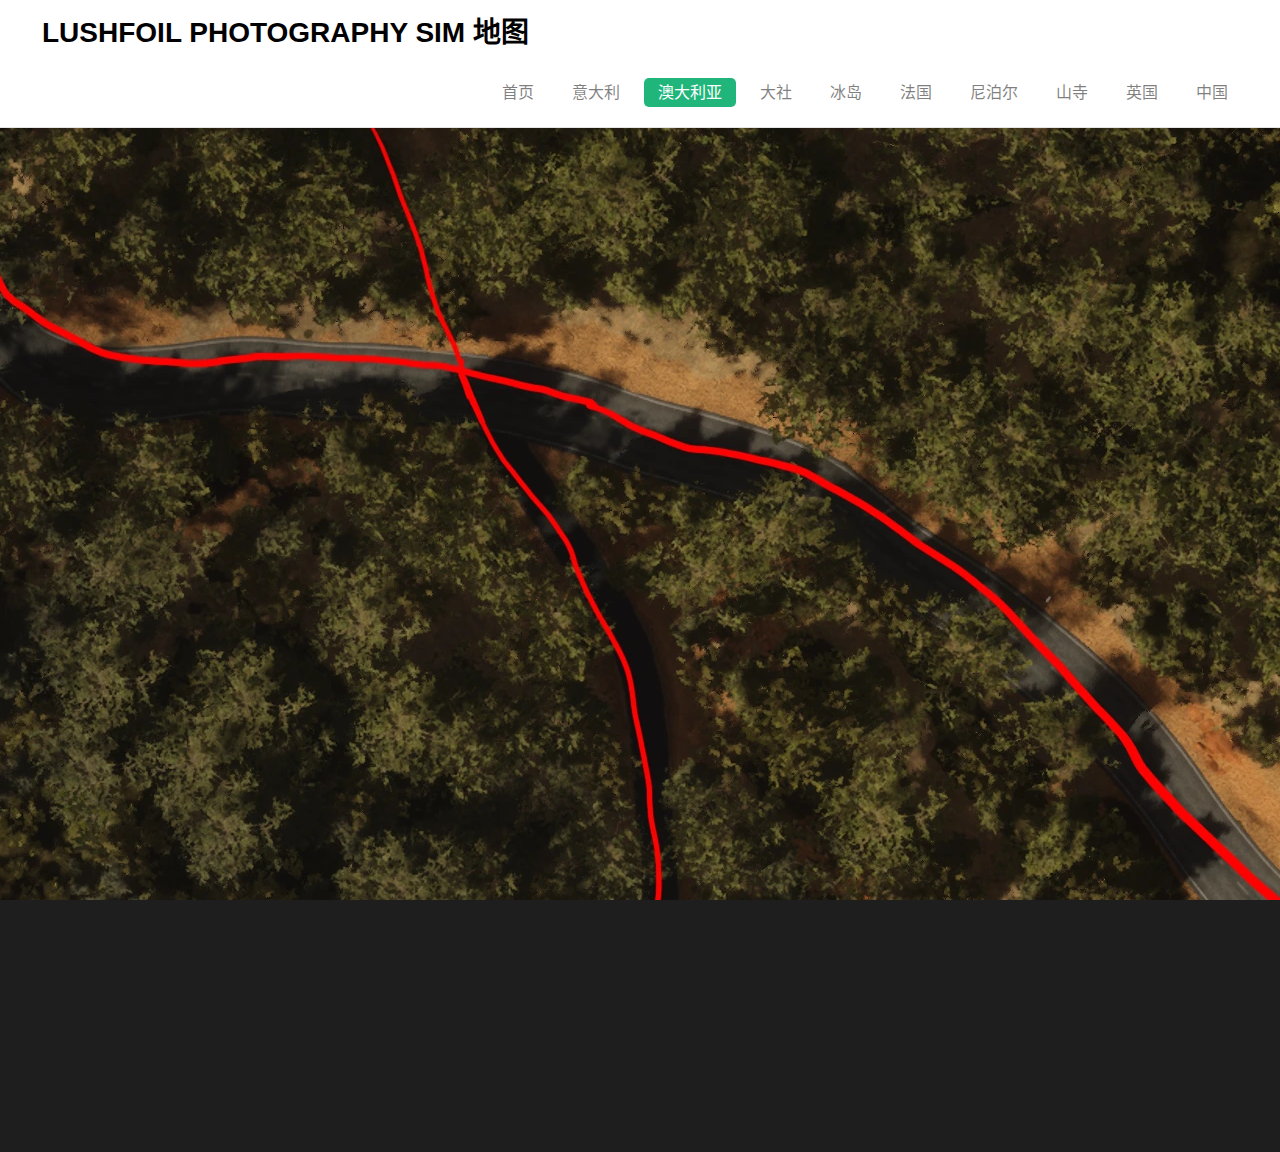
<file: pages/australia.html>
<!DOCTYPE html>
<html lang="zh-CN">
<head>
  <meta charset="UTF-8" />
  <meta name="viewport" content="width=device-width, initial-scale=1.0" />
  <title>Castle Rock Beach - Australia LushfoilSim地图</title>
  <link rel="stylesheet" type="text/css" href="../static/maincss.css">
 <link rel="icon" href="../assets/favicon.webp">
</head>

<body>

<div id="navbar-container"></div>
    <script>
        document.addEventListener("DOMContentLoaded", () => {
            fetch("./navbar.html")
                .then(response => response.text())
                .then(data => {
                  document.getElementById("navbar-container").innerHTML = data;
                  
                  const currentPageId = "australia"; // 当前页面的 id，例如 "home"
                    const activeLink = document.getElementById(currentPageId);

                    if (activeLink) {
                        activeLink.classList.add("active");
                    }
                  })
                .catch(error => console.error("导航栏加载失败:", error));
        });
    </script>

<div class="map-container" id="mapContainer">
<div class="map-wrapper" id="mapWrapper">
  <img src="../assets/map/Australia.webp" id="mapImage" alt="map">
</div>

<div calss="overlay-layer" id="overlayLayer">

<div class="hotspot" data-left="37.97" data-top="68.36" data-type="photo"></div>
  <div class="marker"></div>
  <div class="popup">
    <img src="../assets/photo/australia/p1.jpg" alt="出生点">
    <div class="popup-content">
      <p class="popup-paragraph"></p>
      <div class="popup-paragraph">
        <p>57.36S 51.57E</p>
        <p>白天</p>
      </div>
    </div>
  </div>
</div>
<div class="hotspot" data-left="26.92" data-top="92.27" data-type="photo">
  <div class="marker"></div>
  <div class="popup">
    <img src="../assets/photo/australia/p2.jpg" alt="岩石上">
    <div class="popup-content">
      <p class="popup-paragraph"></p>
      <div class="popup-paragraph">
        <p>56.85S 51.10E</p>
        <p>白天</p>
      </div>
    </div>
  </div>
</div>
<div class="hotspot" data-left="47.67" data-top="77.73" data-type="photo">
  <div class="marker"></div>
  <div class="popup">
    <img src="../assets/photo/australia/p3.jpg" alt="栏杆">
    <div class="popup-content">
      <p class="popup-paragraph"></p>
      <div class="popup-paragraph">
        <p>57.07S 52.09E</p>
        <p>白天</p>
      </div>
    </div>
  </div>
</div>
<div class="hotspot" data-left="65.6" data-top="68.67" data-type="photo">
  <div class="marker"></div>
  <div class="popup">
    <img src="../assets/photo/australia/p4.jpg" alt="栏杆">
    <div class="popup-content">
      <p class="popup-paragraph"></p>
      <div class="popup-paragraph">
        <p>57.22S 52.88E</p>
        <p>白天</p>
      </div>
    </div>
  </div>
</div>
<div class="hotspot" data-left="13.4" data-top="81.24" data-type="photo">
  <div class="marker"></div>
  <div class="popup">
    <img src="../assets/photo/australia/p5.jpg" alt="火堆">
    <div class="popup-content">
      <p class="popup-paragraph"></p>
      <div class="popup-paragraph">
        <p>57.28S 50.30E</p>
        <p>白天</p>
      </div>
    </div>
  </div>
</div>
<div class="hotspot" data-left="26.27" data-top="79.42" data-type="photo">
  <div class="marker"></div>
  <div class="popup">
    <img src="../assets/photo/australia/p6.jpg" alt="路牌">
    <div class="popup-content">
      <p class="popup-paragraph"></p>
      <div class="popup-paragraph">
        <p>57.16S 51.07E</p>
        <p>白天</p>
      </div>
    </div>
  </div>
</div>
<div class="hotspot" data-left="31.55" data-top="25.16" data-type="photo">
  <div class="marker"></div>
  <div class="popup">
    <img src="../assets/photo/australia/p7.jpg" alt="路标">
    <div class="popup-content">
      <p class="popup-paragraph"></p>
      <div class="popup-paragraph">
        <p>58.44S 51.62E</p>
        <p>夕阳</p>
      </div>
    </div>
  </div>
</div>
<div class="hotspot" data-left="87.15" data-top="74.49" data-type="photo">
  <div class="marker"></div>
  <div class="popup">
    <img src="../assets/photo/australia/p8.jpg" alt="帐篷">
    <div class="popup-content">
      <p class="popup-paragraph"></p>
      <div class="popup-paragraph">
        <p>56.80S 53.95E</p>
        <p>夕阳</p>
      </div>
    </div>
  </div>
</div>
<div class="hotspot" data-left="31.47" data-top="83.91" data-type="photo">
  <div class="marker"></div>
  <div class="popup">
    <img src="../assets/photo/australia/p9.jpg" alt="沙滩">
    <div class="popup-content">
      <p class="popup-paragraph"></p>
      <div class="popup-paragraph">
        <p>57.02S 51.31E</p>
        <p>夕阳</p>
      </div>
    </div>
  </div>
</div>
<div class="hotspot" data-left="24.77" data-top="72.04" data-type="photoboard">
  <div class="marker"></div>
  <div class="popup">
    <img src="../assets/photo/australia/pb1.jpg" alt="白天">
    <div class="popup-content">
      <p class="popup-paragraph"></p>
      <div class="popup-paragraph">
        <p>57.38S 51.05E</p>
        <p>白天</p>
      </div>
    </div>
  </div>
</div>
<div class="hotspot" data-left="9.38" data-top="78.58" data-type="photoboard">
  <div class="marker"></div>
  <div class="popup">
    <img src="../assets/photo/australia/pb2.jpg" alt="夕阳">
    <div class="popup-content">
      <p class="popup-paragraph">完成后回到此处进入第三场景-火灾</p>
      <div class="popup-paragraph">
        <p>57.27S 50.30E</p>
        <p>夕阳</p>
      </div>
    </div>
  </div>
</div>
<div class="hotspot" data-left="85.88" data-top="77.29" data-type="collect">
  <div class="marker"></div>
  <div class="popup">
    <img src="../assets/photo/australia/c1.jpg" alt="冲浪板">
    <div class="popup-content">
      <p class="popup-paragraph"></p>
      <div class="popup-paragraph">
        <p>56.76S 53.73E</p>
        <p></p>
      </div>
    </div>
  </div>
</div>
<div class="hotspot" data-left="68.88" data-top="70.62" data-type="collect">
  <div class="marker"></div>
  <div class="popup">
    <img src="../assets/photo/australia/c2.jpg" alt="DV">
    <div class="popup-content">
      <p class="popup-paragraph"></p>
      <div class="popup-paragraph">
        <p>57.21S 52.93E</p>
        <p></p>
      </div>
    </div>
  </div>
</div>
<div class="hotspot" data-left="42.9" data-top="28.44" data-type="collect">
  <div class="marker"></div>
  <div class="popup">
    <img src="../assets/photo/australia/c3.jpg" alt="数码相机">
    <div class="popup-content">
      <p class="popup-paragraph"></p>
      <div class="popup-paragraph">
        <p>58.27S 52.14E</p>
        <p></p>
      </div>
    </div>
  </div>
</div>
<div class="hotspot" data-left="87.62" data-top="76.84" data-type="collect">
  <div class="marker"></div>
  <div class="popup">
    <img src="../assets/photo/australia/c4.jpg" alt="无人机">
    <div class="popup-content">
      <p class="popup-paragraph"></p>
      <div class="popup-paragraph">
        <p>56.80S 53.95E</p>
        <p>夕阳</p>
      </div>
    </div>
  </div>
</div>
<div class="hotspot" data-left="21.02" data-top="61.24" data-type="collect">
  <div class="marker"></div>
  <div class="popup">
    <img src="../assets/photo/australia/c5.jpg" alt="胶片">
    <div class="popup-content">
      <p class="popup-paragraph"></p>
      <div class="popup-paragraph">
        <p>57.67S 51.00E</p>
        <p>夕阳</p>
      </div>
    </div>
  </div>
</div>
<div class="hotspot" data-left="15.38" data-top="77.91" data-type="collect">
  <div class="marker"></div>
  <div class="popup">
    <img src="../assets/photo/australia/c6.jpg" alt="手电">
    <div class="popup-content">
      <p class="popup-paragraph"></p>
      <div class="popup-paragraph">
        <p>57.49S 52.31E</p>
        <p>夕阳</p>
      </div>
    </div>
  </div>
</div>
<div class="hotspot" data-left="64.68" data-top="80.09" data-type="collect">
  <div class="marker"></div>
  <div class="popup">
    <img src="../assets/photo/australia/c7.jpg" alt="手电">
    <div class="popup-content">
      <p class="popup-paragraph"></p>
      <div class="popup-paragraph">
        <p>57.03S 52.45E</p>
        <p>夕阳</p>
      </div>
    </div>
  </div>
</div>
<div class="hotspot" data-left="12.68" data-top="84.27" data-type="collect">
  <div class="marker"></div>
  <div class="popup">
    <img src="../assets/photo/australia/c8.jpg" alt="无人机">
    <div class="popup-content">
      <p class="popup-paragraph"></p>
      <div class="popup-paragraph">
        <p>57.14S 50.40E</p>
        <p>夕阳</p>
      </div>
    </div>
  </div>
</div>
<div class="hotspot" data-left="27.92" data-top="93.27" data-type="collect">
  <div class="marker"></div>
  <div class="popup">
    <img src="../assets/photo/australia/c9.jpg" alt="GPS">
    <div class="popup-content">
      <p class="popup-paragraph">GPS是找东西最重要的东西</p>
      <div class="popup-paragraph">
        <p>56.85S 51.10E</p>
        <p>火灾</p>
      </div>
    </div>
  </div>
</div>
<div class="hotspot" data-left="31.15" data-top="70.58" data-type="item">
  <div class="marker"></div>
  <div class="popup">
    <img src="../assets/photo/australia/i1.jpg" alt="1">
    <div class="popup-content">
      <p class="popup-paragraph"></p>
      <div class="popup-paragraph">
        <p>57.34S 51.31E</p>
        <p></p>
      </div>
    </div>
  </div>
</div>
<div class="hotspot" data-left="30.58" data-top="88.8" data-type="item">
  <div class="marker"></div>
  <div class="popup">
    <img src="../assets/photo/australia/i2.jpg" alt="2">
    <div class="popup-content">
      <p class="popup-paragraph"></p>
      <div class="popup-paragraph">
        <p>56.92S 51.22E</p>
        <p></p>
      </div>
    </div>
  </div>
</div>
<div class="hotspot" data-left="13.83" data-top="85.33" data-type="item">
  <div class="marker"></div>
  <div class="popup">
    <img src="../assets/photo/australia/i3.jpg" alt="3">
    <div class="popup-content">
      <p class="popup-paragraph"></p>
      <div class="popup-paragraph">
        <p>57.09S 50.45E</p>
        <p></p>
      </div>
    </div>
  </div>
</div>
<div class="hotspot" data-left="46.85" data-top="77.16" data-type="item">
  <div class="marker"></div>
  <div class="popup">
    <img src="../assets/photo/australia/i4.jpg" alt="4">
    <div class="popup-content">
      <p class="popup-paragraph"></p>
      <div class="popup-paragraph">
        <p>57.04S 52.04E</p>
        <p></p>
      </div>
    </div>
  </div>
</div>
<div class="hotspot" data-left="27.62" data-top="48.8" data-type="item">
  <div class="marker"></div>
  <div class="popup">
    <img src="../assets/photo/australia/i5.jpg" alt="5">
    <div class="popup-content">
      <p class="popup-paragraph"></p>
      <div class="popup-paragraph">
        <p>57.64S 51.10E</p>
        <p></p>
      </div>
    </div>
  </div>
</div>
<div class="hotspot" data-left="84.95" data-top="74.49" data-type="item">
  <div class="marker"></div>
  <div class="popup">
    <img src="../assets/photo/australia/i6.jpg" alt="6">
    <div class="popup-content">
      <p class="popup-paragraph"></p>
      <div class="popup-paragraph">
        <p>56.93S 53.76E</p>
        <p></p>
      </div>
    </div>
  </div>
</div>
<div class="hotspot" data-left="94.53" data-top="72.4" data-type="blackhole">
  <div class="marker"></div>
  <div class="popup">
    <img src="../assets/photo/australia/b.jpg" alt="黑洞">
    <div class="popup-content">
      <p class="popup-paragraph">需要全图腾收集</p>
      <div class="popup-paragraph">
        <p>56.88S 54.33E</p>
        <p></p>
      </div>
    </div>
  </div>
</div>

</div>
</div>

<div id="footer-container"></div>
  <script>
        document.addEventListener("DOMContentLoaded", () => {
            fetch("./footer.html")
                .then(response => response.text())
                .then(data => {
                    document.getElementById("footer-container").innerHTML = data;
                })
                .catch(error => console.error("底栏加载失败:", error));
        });
    </script>

<script src="../static/dragimg.js"></script>
</body>


</html>
</file>
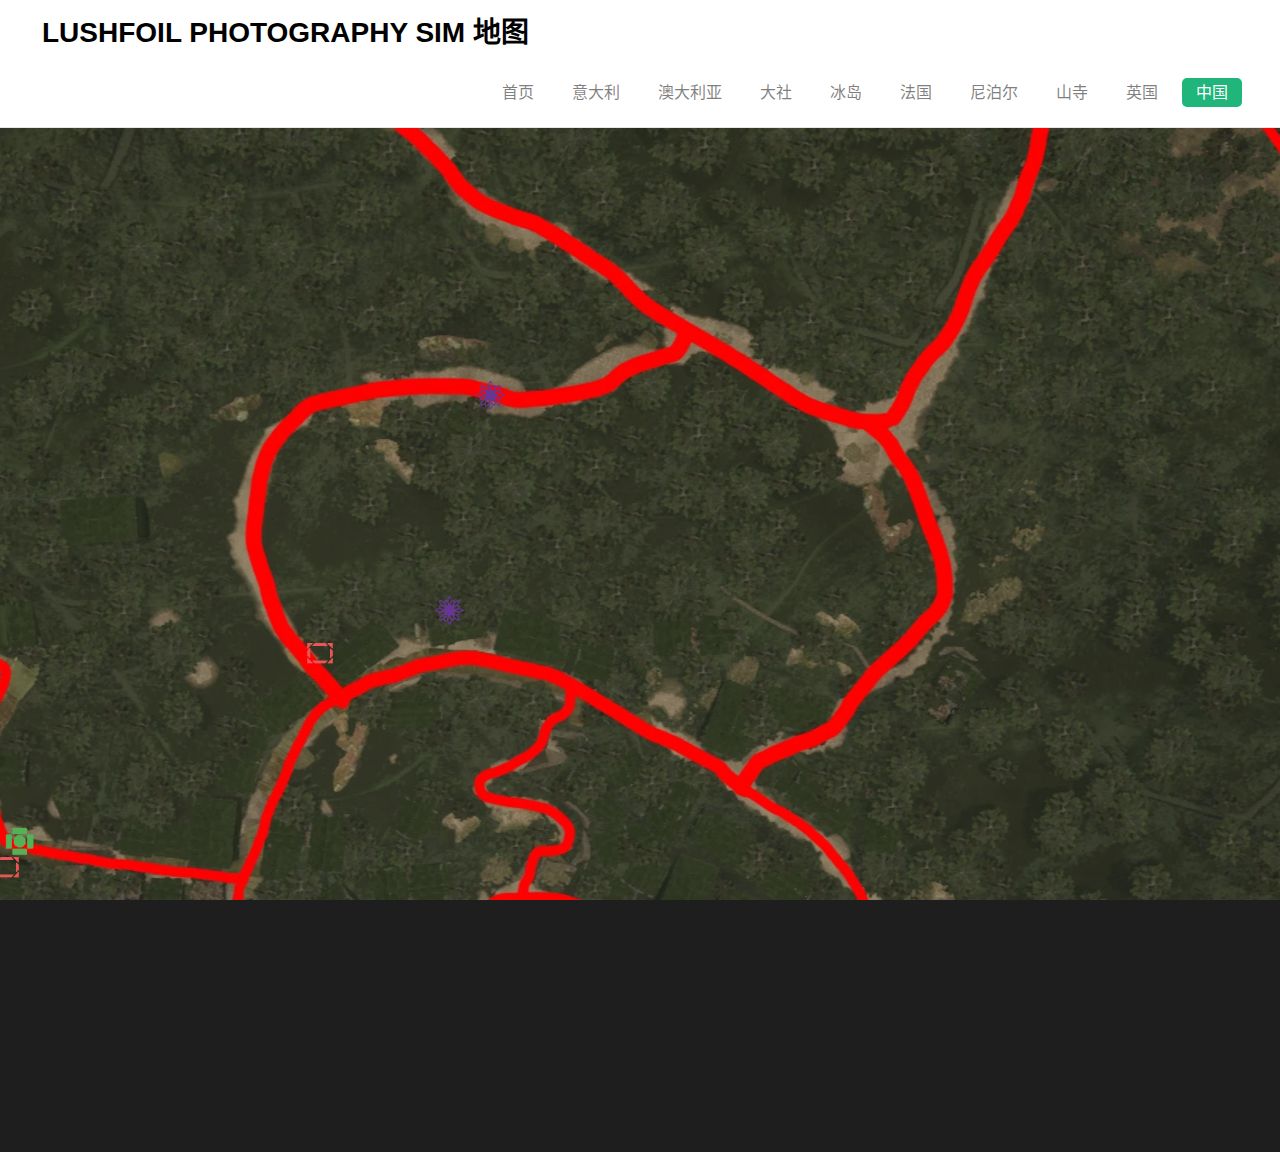
<file: pages/china.html>
<!DOCTYPE html>
<html lang="zh-CN">
<head>
  <meta charset="UTF-8" />
  <meta name="viewport" content="width=device-width, initial-scale=1.0" />
  <title>Castle Rock Beach - Australia LushfoilSim地图</title>
  <link rel="stylesheet" type="text/css" href="../static/maincss.css">
 <link rel="icon" href="../assets/favicon.webp">
</head>

<body>

<div id="navbar-container"></div>
    <script>
        document.addEventListener("DOMContentLoaded", () => {
            fetch("./navbar.html")
                .then(response => response.text())
                .then(data => {
                  document.getElementById("navbar-container").innerHTML = data;
                  
                  const currentPageId = "china"; // 当前页面的 id，例如 "home"
                    const activeLink = document.getElementById(currentPageId);

                    if (activeLink) {
                        activeLink.classList.add("active");
                    }
                  })
                .catch(error => console.error("导航栏加载失败:", error));
        });
    </script>

<div class="map-container" id="mapContainer">
<div class="map-wrapper" id="mapWrapper">
  <img src="../assets/map/china.webp" id="mapImage" alt="map">
</div>

<div calss="overlay-layer" id="overlayLayer">

<div class="hotspot" data-left="96.69" data-top="47.73" data-type="blackhole">
  <div class="marker"></div>
  <div class="popup">
    <img src="../assets/photo/china/b.jpg" alt="黑洞">
    <div class="popup-content">
      <p class="popup-paragraph">需要照片全收集</p>
      <div class="popup-paragraph">
        <p>31.84N 45.67E</p>
        <p></p>
      </div>
    </div>
  </div>
</div>
<div class="hotspot" data-left="60.93" data-top="89.21" data-type="photoboard">
  <div class="marker"></div>
  <div class="popup">
    <img src="../assets/photo/china/pb1.jpg" alt="照片板">
    <div class="popup-content">
      <p class="popup-paragraph">此处左手边为奖励解锁的门</p>
      <div class="popup-paragraph">
        <p>31.92N 42.03E</p>
        <p>阴天</p>
      </div>
    </div>
  </div>
</div>
<div class="hotspot" data-left="55.79" data-top="44.06" data-type="photoboard">
  <div class="marker"></div>
  <div class="popup">
    <img src="../assets/photo/china/pb2.jpg" alt="照片板">
    <div class="popup-content">
      <p class="popup-paragraph"></p>
      <div class="popup-paragraph">
        <p>33.89N 42.89E</p>
        <p>黄昏</p>
      </div>
    </div>
  </div>
</div>
<div class="hotspot" data-left="58.26" data-top="94.06" data-type="photo">
  <div class="marker"></div>
  <div class="popup">
    <img src="../assets/photo/china/p1.jpg" alt="缺口">
    <div class="popup-content">
      <p class="popup-paragraph"></p>
      <div class="popup-paragraph">
        <p>31.67N 41.70E</p>
        <p></p>
      </div>
    </div>
  </div>
</div>
<div class="hotspot" data-left="42.92" data-top="69.58" data-type="photo">
  <div class="marker"></div>
  <div class="popup">
    <img src="../assets/photo/china/p2.jpg" alt="洞口">
    <div class="popup-content">
      <p class="popup-paragraph"></p>
      <div class="popup-paragraph">
        <p>33.54N 41.32E</p>
        <p></p>
      </div>
    </div>
  </div>
</div>
<div class="hotspot" data-left="50.86" data-top="85.81" data-type="photo">
  <div class="marker"></div>
  <div class="popup">
    <img src="../assets/photo/china/p3.jpg" alt="窗口">
    <div class="popup-content">
      <p class="popup-paragraph"></p>
      <div class="popup-paragraph">
        <p>32.30N 41.38E</p>
        <p></p>
      </div>
    </div>
  </div>
</div>
<div class="hotspot" data-left="4.63" data-top="17.41" data-type="photo">
  <div class="marker"></div>
  <div class="popup">
    <img src="../assets/photo/china/p4.jpg" alt="国旗">
    <div class="popup-content">
      <p class="popup-paragraph"></p>
      <div class="popup-paragraph">
        <p>36.27N 40.85E</p>
        <p></p>
      </div>
    </div>
  </div>
</div>
<div class="hotspot" data-left="41.01" data-top="54.22" data-type="photo">
  <div class="marker"></div>
  <div class="popup">
    <img src="../assets/photo/china/p5.jpg" alt="门框">
    <div class="popup-content">
      <p class="popup-paragraph"></p>
      <div class="popup-paragraph">
        <p>34.20N 41.70E</p>
        <p>None</p>
      </div>
    </div>
  </div>
</div>
<div class="hotspot" data-left="31.47" data-top="94.79" data-type="photo">
  <div class="marker"></div>
  <div class="popup">
    <img src="../assets/photo/china/p6.jpg" alt="沙滩">
    <div class="popup-content">
      <p class="popup-paragraph"></p>
      <div class="popup-paragraph">
        <p>32.87N 39.73E</p>
        <p>黄昏</p>
      </div>
    </div>
  </div>
</div>
<div class="hotspot" data-left="36.8" data-top="82.09" data-type="photo">
  <div class="marker"></div>
  <div class="popup">
    <img src="../assets/photo/china/p7.jpg" alt="平台">
    <div class="popup-content">
      <p class="popup-paragraph"></p>
      <div class="popup-paragraph">
        <p>33.17N 40.52E</p>
        <p>黄昏</p>
      </div>
    </div>
  </div>
</div>
<div class="hotspot" data-left="32.23" data-top="63.92" data-type="photo">
  <div class="marker"></div>
  <div class="popup">
    <img src="../assets/photo/china/p8.jpg" alt="窗口">
    <div class="popup-content">
      <p class="popup-paragraph"></p>
      <div class="popup-paragraph">
        <p>34.21N 40.90E</p>
        <p>黄昏</p>
      </div>
    </div>
  </div>
</div>
<div class="hotspot" data-left="32.62" data-top="62.69" data-type="collect">
  <div class="marker"></div>
  <div class="popup">
    <img src="../assets/photo/china/c1.jpg" alt="提灯">
    <div class="popup-content">
      <p class="popup-paragraph"></p>
      <div class="popup-paragraph">
        <p>34.20N 40.88E</p>
        <p></p>
      </div>
    </div>
  </div>
</div>
<div class="hotspot" data-left="37.28" data-top="85.72" data-type="collect">
  <div class="marker"></div>
  <div class="popup">
    <img src="../assets/photo/china/c2.jpg" alt="纸飞机">
    <div class="popup-content">
      <p class="popup-paragraph"></p>
      <div class="popup-paragraph">
        <p>33.01N 40.48E</p>
        <p></p>
      </div>
    </div>
  </div>
</div>
<div class="hotspot" data-left="23.09" data-top="60.34" data-type="collect">
  <div class="marker"></div>
  <div class="popup">
    <img src="../assets/photo/china/c3.jpg" alt="胶片">
    <div class="popup-content">
      <p class="popup-paragraph"></p>
      <div class="popup-paragraph">
        <p>34.75N 40.51E</p>
        <p></p>
      </div>
    </div>
  </div>
</div>
<div class="hotspot" data-left="50.18" data-top="71.99" data-type="collect">
  <div class="marker"></div>
  <div class="popup">
    <img src="../assets/photo/china/c4.jpg" alt="dv">
    <div class="popup-content">
      <p class="popup-paragraph"></p>
      <div class="popup-paragraph">
        <p>33.00N 41.79E</p>
        <p></p>
      </div>
    </div>
  </div>
</div>
<div class="hotspot" data-left="5.02" data-top="19.72" data-type="collect">
  <div class="marker"></div>
  <div class="popup">
    <img src="../assets/photo/china/c5.jpg" alt="无人机">
    <div class="popup-content">
      <p class="popup-paragraph"></p>
      <div class="popup-paragraph">
        <p>36.25N 40.91E</p>
        <p></p>
      </div>
    </div>
  </div>
</div>
<div class="hotspot" data-left="31.5" data-top="62.56" data-type="collect">
  <div class="marker"></div>
  <div class="popup">
    <img src="../assets/photo/china/c6.jpg" alt="数码相机">
    <div class="popup-content">
      <p class="popup-paragraph"></p>
      <div class="popup-paragraph">
        <p>34.30N 40.88E</p>
        <p>黄昏</p>
      </div>
    </div>
  </div>
</div>
<div class="hotspot" data-left="57.34" data-top="93.47" data-type="collect">
  <div class="marker"></div>
  <div class="popup">
    <img src="../assets/photo/china/c7.jpg" alt="提灯">
    <div class="popup-content">
      <p class="popup-paragraph"></p>
      <div class="popup-paragraph">
        <p>31.62N 41.67E</p>
        <p></p>
      </div>
    </div>
  </div>
</div>
<div class="hotspot" data-left="24.12" data-top="60.38" data-type="collect">
  <div class="marker"></div>
  <div class="popup">
    <img src="../assets/photo/china/c8.jpg" alt="提灯">
    <div class="popup-content">
      <p class="popup-paragraph"></p>
      <div class="popup-paragraph">
        <p>34.64N 40.53E</p>
        <p></p>
      </div>
    </div>
  </div>
</div>
<div class="hotspot" data-left="42.61" data-top="68.81" data-type="item">
  <div class="marker"></div>
  <div class="popup">
    <img src="../assets/photo/china/i1.jpg" alt="1">
    <div class="popup-content">
      <p class="popup-paragraph">在山洞里</p>
      <div class="popup-paragraph">
        <p>33.60N 41.33E</p>
        <p></p>
      </div>
    </div>
  </div>
</div>
<div class="hotspot" data-left="44.68" data-top="52.22" data-type="item">
  <div class="marker"></div>
  <div class="popup">
    <img src="../assets/photo/china/i2.jpg" alt="2">
    <div class="popup-content">
      <p class="popup-paragraph"></p>
      <div class="popup-paragraph">
        <p>34.13N 41.98E</p>
        <p></p>
      </div>
    </div>
  </div>
</div>
<div class="hotspot" data-left="48.39" data-top="79.37" data-type="item">
  <div class="marker"></div>
  <div class="popup">
    <img src="../assets/photo/china/i3.jpg" alt="3">
    <div class="popup-content">
      <p class="popup-paragraph"></p>
      <div class="popup-paragraph">
        <p>33.13N 40.82E</p>
        <p></p>
      </div>
    </div>
  </div>
</div>
<div class="hotspot" data-left="45.81" data-top="42.48" data-type="item">
  <div class="marker"></div>
  <div class="popup">
    <img src="../assets/photo/china/i4.jpg" alt="4">
    <div class="popup-content">
      <p class="popup-paragraph"></p>
      <div class="popup-paragraph">
        <p>34.46N 42.31E</p>
        <p></p>
      </div>
    </div>
  </div>
</div>
<div class="hotspot" data-left="51.0" data-top="73.75" data-type="item">
  <div class="marker"></div>
  <div class="popup">
    <img src="../assets/photo/china/i5.jpg" alt="5">
    <div class="popup-content">
      <p class="popup-paragraph"></p>
      <div class="popup-paragraph">
        <p>32.85N 41.73E</p>
        <p></p>
      </div>
    </div>
  </div>
</div>
<div class="hotspot" data-left="50.77" data-top="85.13" data-type="item">
  <div class="marker"></div>
  <div class="popup">
    <img src="../assets/photo/china/i6.jpg" alt="6">
    <div class="popup-content">
      <p class="popup-paragraph"></p>
      <div class="popup-paragraph">
        <p>32.30N 41.35E</p>
        <p></p>
      </div>
    </div>
  </div>
</div>
<div class="hotspot" data-left="69.99" data-top="17.36" data-type="item">
  <div class="marker"></div>
  <div class="popup">
    <img src="../assets/photo/china/i7.jpg" alt="7">
    <div class="popup-content">
      <p class="popup-paragraph"></p>
      <div class="popup-paragraph">
        <p>34.34N 44.39E</p>
        <p></p>
      </div>
    </div>
  </div>
</div>

</div>
</div>

<div id="footer-container"></div>
  <script>
        document.addEventListener("DOMContentLoaded", () => {
            fetch("./footer.html")
                .then(response => response.text())
                .then(data => {
                    document.getElementById("footer-container").innerHTML = data;
                })
                .catch(error => console.error("底栏加载失败:", error));
        });
    </script>

<script src="../static/dragimg.js"></script>

<!-- Google tag (gtag.js) -->
<script async src="https://www.googletagmanager.com/gtag/js?id=G-VLD9YXKQP8"></script>
<script>
  window.dataLayer = window.dataLayer || [];
  function gtag(){dataLayer.push(arguments);}
  gtag('js', new Date());

  gtag('config', 'G-VLD9YXKQP8');
</script>

</body>


</html>
</file>
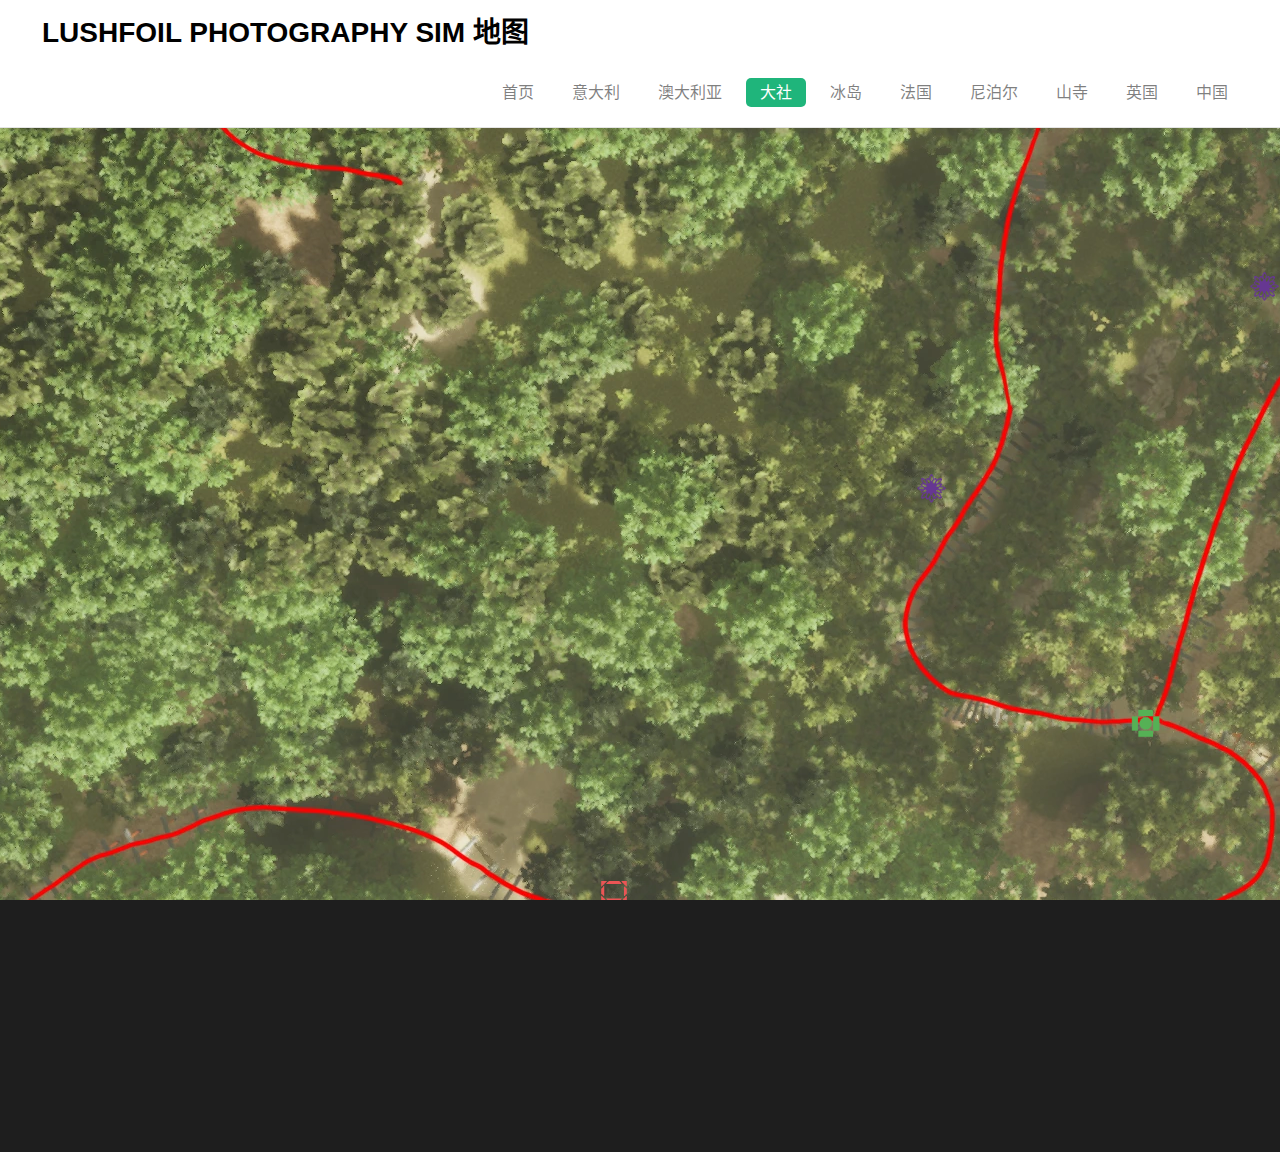
<file: pages/dashe.html>
<!DOCTYPE html>
<html lang="zh-CN">
<head>
  <meta charset="UTF-8" />
  <meta name="viewport" content="width=device-width, initial-scale=1.0" />
  <title>Fushimi Inari Shrine - Japan LushfoilSim地图</title>
  <link rel="stylesheet" type="text/css" href="../static/maincss.css">
 <link rel="icon" href="../assets/favicon.webp">
</head>

<body>

<div id="navbar-container"></div>
    <script>
        document.addEventListener("DOMContentLoaded", () => {
            fetch("./navbar.html")
                .then(response => response.text())
                .then(data => {
                  document.getElementById("navbar-container").innerHTML = data;
                  
                  const currentPageId = "da-she"; // 当前页面的 id，例如 "home"
                    const activeLink = document.getElementById(currentPageId);

                    if (activeLink) {
                        activeLink.classList.add("active");
                    }
                  })
                .catch(error => console.error("导航栏加载失败:", error));
        });
    </script>

<div class="map-container" id="mapContainer">
<div class="map-wrapper" id="mapWrapper">
  <img src="../assets/map/dashe.webp" id="mapImage" alt="map">
</div>

<div calss="overlay-layer" id="overlayLayer">

<div class="hotspot" data-left="82.88" data-top="23.87" data-type="photo"></div>
  <div class="marker"></div>
  <div class="popup">
    <img src="../assets/photo/dashe/p1.jpg" alt="铃铛">
    <div class="popup-content">
      <p class="popup-paragraph">两排中靠地图边缘的那一条</p>
      <div class="popup-paragraph">
        <p>02.73N 25.01E</p>
        <p>晴天</p>
      </div>
    </div>
  </div>
</div>
<div class="hotspot" data-left="82.1" data-top="53.38" data-type="photo">
  <div class="marker"></div>
  <div class="popup">
    <img src="../assets/photo/dashe/p2.jpg" alt="路">
    <div class="popup-content">
      <p class="popup-paragraph"></p>
      <div class="popup-paragraph">
        <p>03.80N 24.44E</p>
        <p>晴天</p>
      </div>
    </div>
  </div>
</div>
<div class="hotspot" data-left="56.85" data-top="19.91" data-type="photo">
  <div class="marker"></div>
  <div class="popup">
    <img src="../assets/photo/dashe/p3.jpg" alt="湖">
    <div class="popup-content">
      <p class="popup-paragraph"></p>
      <div class="popup-paragraph">
        <p>03.34N 26.22E</p>
        <p>晴天</p>
      </div>
    </div>
  </div>
</div>
<div class="hotspot" data-left="24.15" data-top="72.36" data-type="photo">
  <div class="marker"></div>
  <div class="popup">
    <img src="../assets/photo/dashe/p4.jpg" alt="雕像">
    <div class="popup-content">
      <p class="popup-paragraph">雨天黑洞所在地</p>
      <div class="popup-paragraph">
        <p>05.48N 27.27E</p>
        <p>晴天</p>
      </div>
    </div>
  </div>
</div>
<div class="hotspot" data-left="69.55" data-top="80.22" data-type="photo">
  <div class="marker"></div>
  <div class="popup">
    <img src="../assets/photo/dashe/p5.jpg" alt="塔">
    <div class="popup-content">
      <p class="popup-paragraph"></p>
      <div class="popup-paragraph">
        <p>04.92N 24.82E</p>
        <p>晴天</p>
      </div>
    </div>
  </div>
</div>
<div class="hotspot" data-left="49.35" data-top="64.71" data-type="photo">
  <div class="marker"></div>
  <div class="popup">
    <img src="../assets/photo/dashe/p6.jpg" alt="信箱">
    <div class="popup-content">
      <p class="popup-paragraph"></p>
      <div class="popup-paragraph">
        <p>04.85N 26.38E</p>
        <p>晴天</p>
      </div>
    </div>
  </div>
</div>
<div class="hotspot" data-left="43.38" data-top="6.98" data-type="photo">
  <div class="marker"></div>
  <div class="popup">
    <img src="../assets/photo/dashe/p7.jpg" alt="远眺">
    <div class="popup-content">
      <p class="popup-paragraph"></p>
      <div class="popup-paragraph">
        <p>03.49N 27.08E</p>
        <p>晴天</p>
      </div>
    </div>
  </div>
</div>
<div class="hotspot" data-left="57.7" data-top="74.67" data-type="photo">
  <div class="marker"></div>
  <div class="popup">
    <img src="../assets/photo/dashe/p8.jpg" alt="竹林">
    <div class="popup-content">
      <p class="popup-paragraph"></p>
      <div class="popup-paragraph">
        <p>05.14N 25.50E</p>
        <p>晴天</p>
      </div>
    </div>
  </div>
</div>
<div class="hotspot" data-left="70.88" data-top="37.24" data-type="photo">
  <div class="marker"></div>
  <div class="popup">
    <img src="../assets/photo/dashe/p9.jpg" alt="出生点">
    <div class="popup-content">
      <p class="popup-paragraph">出生点</p>
      <div class="popup-paragraph">
        <p>03.42N 25.28E</p>
        <p>晴天</p>
      </div>
    </div>
  </div>
</div>
<div class="hotspot" data-left="85.28" data-top="35.6" data-type="photo">
  <div class="marker"></div>
  <div class="popup">
    <img src="../assets/photo/dashe/p10.jpg" alt="远处">
    <div class="popup-content">
      <p class="popup-paragraph"></p>
      <div class="popup-paragraph">
        <p>03.19N 24.64E</p>
        <p>雨天</p>
      </div>
    </div>
  </div>
</div>
<div class="hotspot" data-left="34.02" data-top="12.53" data-type="photo">
  <div class="marker"></div>
  <div class="popup">
    <img src="../assets/photo/dashe/p11.jpg" alt="图腾">
    <div class="popup-content">
      <p class="popup-paragraph">这个图腾要解锁照片板后才能拿</p>
      <div class="popup-paragraph">
        <p>03.88N 27.25E</p>
        <p>雨天</p>
      </div>
    </div>
  </div>
</div>
<div class="hotspot" data-left="82.47" data-top="76.13" data-type="photo">
  <div class="marker"></div>
  <div class="popup">
    <img src="../assets/photo/dashe/p12.jpg" alt="塔">
    <div class="popup-content">
      <p class="popup-paragraph"></p>
      <div class="popup-paragraph">
        <p>04.44N 24.10E</p>
        <p>雨天</p>
      </div>
    </div>
  </div>
</div>
<div class="hotspot" data-left="54.73" data-top="67.78" data-type="photoboard">
  <div class="marker"></div>
  <div class="popup">
    <img src="../assets/photo/dashe/pb1.jpg" alt="雨天">
    <div class="popup-content">
      <p class="popup-paragraph"></p>
      <div class="popup-paragraph">
        <p>04.87N 25.84E</p>
        <p>雨天</p>
      </div>
    </div>
  </div>
</div>
<div class="hotspot" data-left="81.73" data-top="50.98" data-type="photoboard">
  <div class="marker"></div>
  <div class="popup">
    <img src="../assets/photo/dashe/pb2.jpg" alt="晴天">
    <div class="popup-content">
      <p class="popup-paragraph"></p>
      <div class="popup-paragraph">
        <p>03.70N 24.61E</p>
        <p>晴天</p>
      </div>
    </div>
  </div>
</div>
<div class="hotspot" data-left="41.25" data-top="8.09" data-type="collect">
  <div class="marker"></div>
  <div class="popup">
    <img src="../assets/photo/dashe/c1.jpg" alt="纸飞机">
    <div class="popup-content">
      <p class="popup-paragraph"></p>
      <div class="popup-paragraph">
        <p>03.56N 27.07E</p>
        <p>晴天</p>
      </div>
    </div>
  </div>
</div>
<div class="hotspot" data-left="75.25" data-top="87.47" data-type="collect">
  <div class="marker"></div>
  <div class="popup">
    <img src="../assets/photo/dashe/c2.jpg" alt="数码">
    <div class="popup-content">
      <p class="popup-paragraph"></p>
      <div class="popup-paragraph">
        <p>04.83N 24.60E</p>
        <p>晴天</p>
      </div>
    </div>
  </div>
</div>
<div class="hotspot" data-left="83.67" data-top="42.49" data-type="collect">
  <div class="marker"></div>
  <div class="popup">
    <img src="../assets/photo/dashe/c3.jpg" alt="胶片">
    <div class="popup-content">
      <p class="popup-paragraph"></p>
      <div class="popup-paragraph">
        <p>03.44N 24.65E</p>
        <p>晴天</p>
      </div>
    </div>
  </div>
</div>
<div class="hotspot" data-left="78.62" data-top="60.0" data-type="collect">
  <div class="marker"></div>
  <div class="popup">
    <img src="../assets/photo/dashe/c4.jpg" alt="无人机">
    <div class="popup-content">
      <p class="popup-paragraph">石碑后方 需要全图腾收集</p>
      <div class="popup-paragraph">
        <p>04.11N 24.74E</p>
        <p></p>
      </div>
    </div>
  </div>
</div>
<div class="hotspot" data-left="62.65" data-top="57.2" data-type="collect">
  <div class="marker"></div>
  <div class="popup">
    <img src="../assets/photo/dashe/c5.jpg" alt="雨伞">
    <div class="popup-content">
      <p class="popup-paragraph">有很多个</p>
      <div class="popup-paragraph">
        <p>04.30N 25.58E</p>
        <p>雨天</p>
      </div>
    </div>
  </div>
</div>
<div class="hotspot" data-left="60.75" data-top="71.07" data-type="collect">
  <div class="marker"></div>
  <div class="popup">
    <img src="../assets/photo/dashe/c6.jpg" alt="dv">
    <div class="popup-content">
      <p class="popup-paragraph"></p>
      <div class="popup-paragraph">
        <p>04.83N 25.49E</p>
        <p>雨天</p>
      </div>
    </div>
  </div>
</div>
<div class="hotspot" data-left="85.5" data-top="50.31" data-type="collect">
  <div class="marker"></div>
  <div class="popup">
    <img src="../assets/photo/dashe/c7.jpg" alt="雨伞">
    <div class="popup-content">
      <p class="popup-paragraph">有很多个</p>
      <div class="popup-paragraph">
        <p>03.55N 24.42E</p>
        <p>雨天</p>
      </div>
    </div>
  </div>
</div>
<div class="hotspot" data-left="75.1" data-top="17.91" data-type="collect">
  <div class="marker"></div>
  <div class="popup">
    <img src="../assets/photo/dashe/c8.jpg" alt="雨伞">
    <div class="popup-content">
      <p class="popup-paragraph">有很多个</p>
      <div class="popup-paragraph">
        <p>02.88N 25.43E</p>
        <p>雨天</p>
      </div>
    </div>
  </div>
</div>
<div class="hotspot" data-left="68.25" data-top="81.87" data-type="collect">
  <div class="marker"></div>
  <div class="popup">
    <img src="../assets/photo/dashe/c9.jpg" alt="雨伞">
    <div class="popup-content">
      <p class="popup-paragraph">有很多个</p>
      <div class="popup-paragraph">
        <p>04.95N 24.89E</p>
        <p>雨天</p>
      </div>
    </div>
  </div>
</div>
<div class="hotspot" data-left="61.48" data-top="12.44" data-type="item">
  <div class="marker"></div>
  <div class="popup">
    <img src="../assets/photo/dashe/i1.jpg" alt="1">
    <div class="popup-content">
      <p class="popup-paragraph">在绿色的湖旁边小路</p>
      <div class="popup-paragraph">
        <p>03.10N 26.25E</p>
        <p></p>
      </div>
    </div>
  </div>
</div>
<div class="hotspot" data-left="34.27" data-top="16.44" data-type="item">
  <div class="marker"></div>
  <div class="popup">
    <img src="../assets/photo/dashe/i2.jpg" alt="2">
    <div class="popup-content">
      <p class="popup-paragraph">山顶庙前</p>
      <div class="popup-paragraph">
        <p>03.98N 27.20E</p>
        <p></p>
      </div>
    </div>
  </div>
</div>
<div class="hotspot" data-left="82.67" data-top="77.64" data-type="item">
  <div class="marker"></div>
  <div class="popup">
    <img src="../assets/photo/dashe/i3.jpg" alt="3">
    <div class="popup-content">
      <p class="popup-paragraph">小镇庙前</p>
      <div class="popup-paragraph">
        <p>04.54N 24.07E</p>
        <p></p>
      </div>
    </div>
  </div>
</div>
<div class="hotspot" data-left="49.25" data-top="13.33" data-type="item">
  <div class="marker"></div>
  <div class="popup">
    <img src="../assets/photo/dashe/i4.jpg" alt="4">
    <div class="popup-content">
      <p class="popup-paragraph">湖到远眺点之间的转折处</p>
      <div class="popup-paragraph">
        <p>03.54N 26.71E</p>
        <p></p>
      </div>
    </div>
  </div>
</div>
<div class="hotspot" data-left="82.65" data-top="33.82" data-type="item">
  <div class="marker"></div>
  <div class="popup">
    <img src="../assets/photo/dashe/i5.jpg" alt="5">
    <div class="popup-content">
      <p class="popup-paragraph">草坪大致中间的地方</p>
      <div class="popup-paragraph">
        <p>03.11N 24.73E</p>
        <p></p>
      </div>
    </div>
  </div>
</div>
<div class="hotspot" data-left="75.02" data-top="7.07" data-type="item">
  <div class="marker"></div>
  <div class="popup">
    <img src="../assets/photo/dashe/i6.jpg" alt="6">
    <div class="popup-content">
      <p class="popup-paragraph">在门口</p>
      <div class="popup-paragraph">
        <p>02.37N 25.58E</p>
        <p></p>
      </div>
    </div>
  </div>
</div>
<div class="hotspot" data-left="57.3" data-top="46.76" data-type="item">
  <div class="marker"></div>
  <div class="popup">
    <img src="../assets/photo/dashe/i7.jpg" alt="7">
    <div class="popup-content">
      <p class="popup-paragraph">溪流的路边</p>
      <div class="popup-paragraph">
        <p>04.14N 25.95E</p>
        <p></p>
      </div>
    </div>
  </div>
</div>
<div class="hotspot" data-left="65.62" data-top="37.78" data-type="item">
  <div class="marker"></div>
  <div class="popup">
    <img src="../assets/photo/dashe/i8.jpg" alt="8">
    <div class="popup-content">
      <p class="popup-paragraph">出生点右前方的树叶地里</p>
      <div class="popup-paragraph">
        <p>03.60N 25.55E</p>
        <p></p>
      </div>
    </div>
  </div>
</div>
<div class="hotspot" data-left="31.0" data-top="11.6" data-type="item">
  <div class="marker"></div>
  <div class="popup">
    <img src="../assets/photo/dashe/i9.jpg" alt="9">
    <div class="popup-content">
      <p class="popup-paragraph">完成雨天照片板后可收集</p>
      <div class="popup-paragraph">
        <p>03.90N 27.35E</p>
        <p>雨天</p>
      </div>
    </div>
  </div>
</div>
<div class="hotspot" data-left="22.93" data-top="72.13" data-type="blackhole">
  <div class="marker"></div>
  <div class="popup">
    <img src="../assets/photo/dashe/b.jpg" alt="黑洞">
    <div class="popup-content">
      <p class="popup-paragraph">雕像照片处</p>
      <div class="popup-paragraph">
        <p>05.48N 27.27E</p>
        <p>雨天</p>
      </div>
    </div>
  </div>
</div>

</div>
</div>

<div id="footer-container"></div>
  <script>
        document.addEventListener("DOMContentLoaded", () => {
            fetch("./footer.html")
                .then(response => response.text())
                .then(data => {
                    document.getElementById("footer-container").innerHTML = data;
                })
                .catch(error => console.error("底栏加载失败:", error));
        });
    </script>

<script src="../static/dragimg.js"></script>
</body>


</html>
</file>
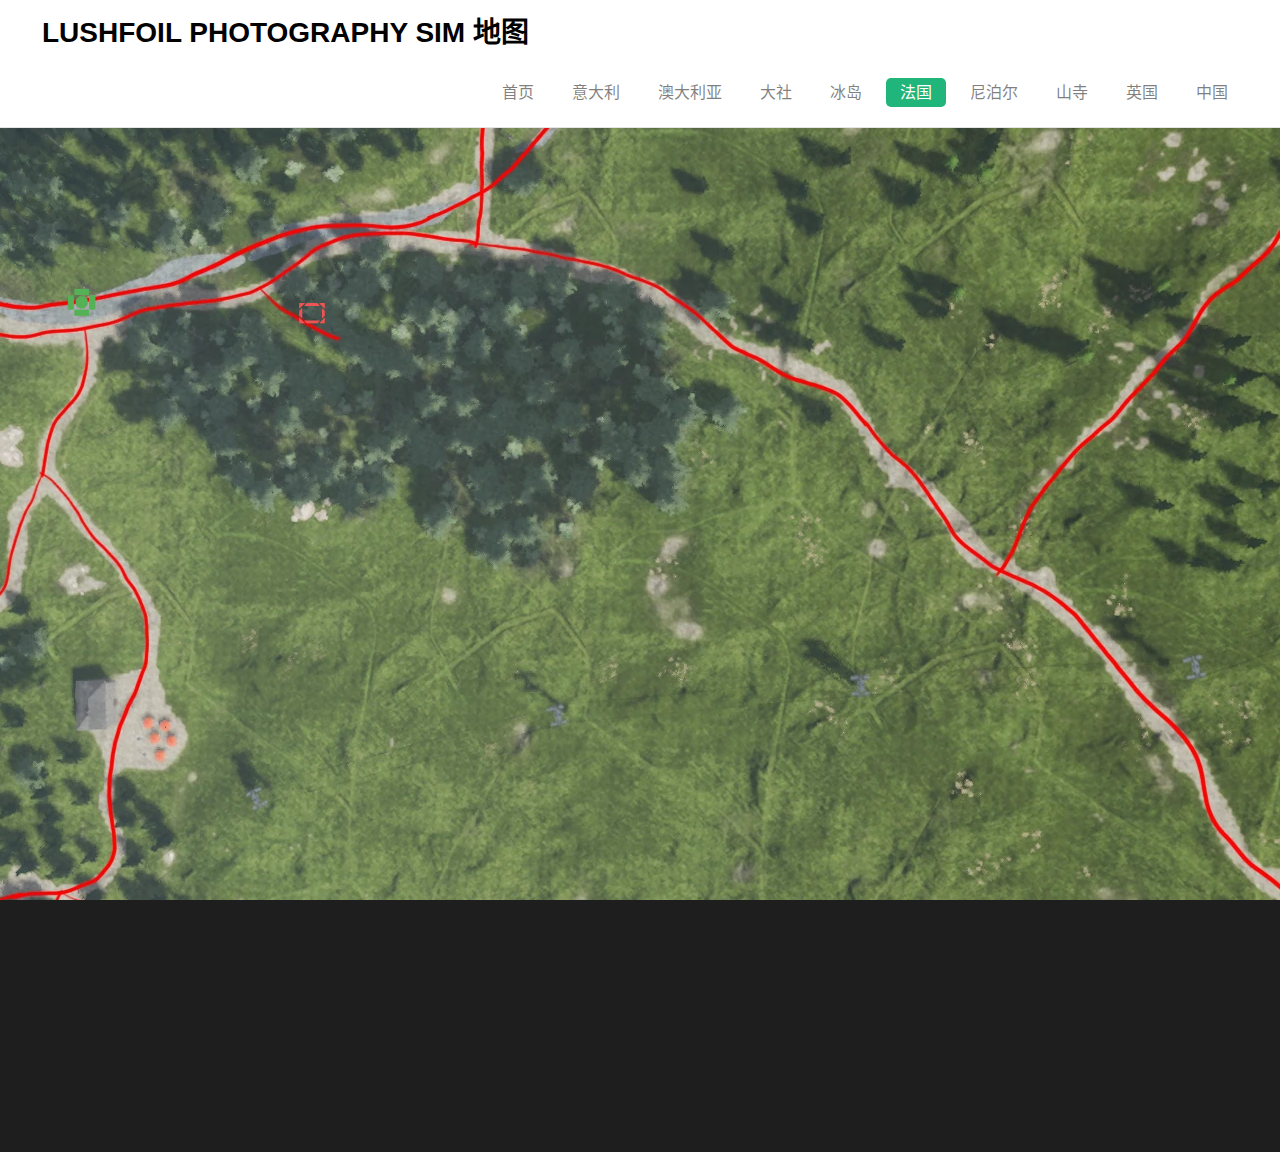
<file: pages/france.html>
<!DOCTYPE html>
<html lang="zh-CN">
<head>
  <meta charset="UTF-8" />
  <meta name="viewport" content="width=device-width, initial-scale=1.0" />
  <title>Le Prarion - France LushfoilSim地图</title>
  <link rel="stylesheet" type="text/css" href="../static/maincss.css">
 <link rel="icon" href="../assets/favicon.webp">
</head>

<body>

<div id="navbar-container"></div>
    <script>
        document.addEventListener("DOMContentLoaded", () => {
            fetch("./navbar.html")
                .then(response => response.text())
                .then(data => {
                  document.getElementById("navbar-container").innerHTML = data;
                  
                  const currentPageId = "france"; // 当前页面的 id，例如 "home"
                    const activeLink = document.getElementById(currentPageId);

                    if (activeLink) {
                        activeLink.classList.add("active");
                    }
                  })
                .catch(error => console.error("导航栏加载失败:", error));
        });
    </script>

<div class="map-container" id="mapContainer">
<div class="map-wrapper" id="mapWrapper">
  <img src="../assets/map/france.webp" id="mapImage" alt="map">
</div>

<div calss="overlay-layer" id="overlayLayer">

<div class="hotspot" data-left="75.02" data-top="85.96" data-type="photo">
  <div class="marker"></div>
  <div class="popup">
    <img src="../assets/photo/france/p1.jpg" alt="树">
    <div class="popup-content">
      <p class="popup-paragraph">出生点</p>
      <div class="popup-paragraph">
        <p>49.65N 50.18E</p>
        <p>夕阳</p>
      </div>
    </div>
  </div>
</div>
<div class="hotspot" data-left="34.3" data-top="66.89" data-type="photo">
  <div class="marker"></div>
  <div class="popup">
    <img src="../assets/photo/france/p2.jpg" alt="高压塔">
    <div class="popup-content">
      <p class="popup-paragraph"></p>
      <div class="popup-paragraph">
        <p>49.15N 53.61E</p>
        <p>白天</p>
      </div>
    </div>
  </div>
</div>
<div class="hotspot" data-left="56.2" data-top="7.51" data-type="photo">
  <div class="marker"></div>
  <div class="popup">
    <img src="../assets/photo/france/p3.jpg" alt="长椅">
    <div class="popup-content">
      <p class="popup-paragraph"></p>
      <div class="popup-paragraph">
        <p>46.28N 51.65E</p>
        <p>白天</p>
      </div>
    </div>
  </div>
</div>
<div class="hotspot" data-left="32.77" data-top="27.78" data-type="photo">
  <div class="marker"></div>
  <div class="popup">
    <img src="../assets/photo/france/p4.jpg" alt="小道">
    <div class="popup-content">
      <p class="popup-paragraph"></p>
      <div class="popup-paragraph">
        <p>46.99N 54.05E</p>
        <p>白天</p>
      </div>
    </div>
  </div>
</div>
<div class="hotspot" data-left="6.12" data-top="47.64" data-type="photo">
  <div class="marker"></div>
  <div class="popup">
    <img src="../assets/photo/france/p5.jpg" alt="蓝色旗子">
    <div class="popup-content">
      <p class="popup-paragraph"></p>
      <div class="popup-paragraph">
        <p>48.31N 55.75E</p>
        <p>白天</p>
      </div>
    </div>
  </div>
</div>
<div class="hotspot" data-left="41.8" data-top="39.02" data-type="photo">
  <div class="marker"></div>
  <div class="popup">
    <img src="../assets/photo/france/p6.jpg" alt="井">
    <div class="popup-content">
      <p class="popup-paragraph"></p>
      <div class="popup-paragraph">
        <p>47.64N 53.13E</p>
        <p>白天</p>
      </div>
    </div>
  </div>
</div>
<div class="hotspot" data-left="7.65" data-top="65.24" data-type="photo">
  <div class="marker"></div>
  <div class="popup">
    <img src="../assets/photo/france/p7.jpg" alt="树">
    <div class="popup-content">
      <p class="popup-paragraph"></p>
      <div class="popup-paragraph">
        <p>49.18N 55.53E</p>
        <p>雾天</p>
      </div>
    </div>
  </div>
</div>
<div class="hotspot" data-left="67.62" data-top="12.62" data-type="photo">
  <div class="marker"></div>
  <div class="popup">
    <img src="../assets/photo/france/p8.jpg" alt="铁轨">
    <div class="popup-content">
      <p class="popup-paragraph"></p>
      <div class="popup-paragraph">
        <p>46.41N 50.89E</p>
        <p>雾天</p>
      </div>
    </div>
  </div>
</div>
<div class="hotspot" data-left="86.15" data-top="86.22" data-type="photo">
  <div class="marker"></div>
  <div class="popup">
    <img src="../assets/photo/france/p9.jpg" alt="房子">
    <div class="popup-content">
      <p class="popup-paragraph"></p>
      <div class="popup-paragraph">
        <p>49.43N 49.30E</p>
        <p>雾天</p>
      </div>
    </div>
  </div>
</div>
<div class="hotspot" data-left="79.35" data-top="75.96" data-type="photoboard">
  <div class="marker"></div>
  <div class="popup">
    <img src="../assets/photo/france/pb1.jpg" alt="白天">
    <div class="popup-content">
      <p class="popup-paragraph">夕阳解锁白天;白天得到钥匙解锁雾天</p>
      <div class="popup-paragraph">
        <p>49.11N 49.97E</p>
        <p>夕阳\白天</p>
      </div>
    </div>
  </div>
</div>
<div class="hotspot" data-left="4.58" data-top="57.11" data-type="photoboard">
  <div class="marker"></div>
  <div class="popup">
    <img src="../assets/photo/france/pb2.jpg" alt="雾天">
    <div class="popup-content">
      <p class="popup-paragraph">奖励为图腾</p>
      <div class="popup-paragraph">
        <p>48.89N 55.91E</p>
        <p>雾天</p>
      </div>
    </div>
  </div>
</div>
<div class="hotspot" data-left="66.38" data-top="63.38" data-type="collect">
  <div class="marker"></div>
  <div class="popup">
    <img src="../assets/photo/france/c1.jpg" alt="自行车">
    <div class="popup-content">
      <p class="popup-paragraph"></p>
      <div class="popup-paragraph">
        <p>48.73N 50.82E</p>
        <p></p>
      </div>
    </div>
  </div>
</div>
<div class="hotspot" data-left="72.82" data-top="23.33" data-type="collect">
  <div class="marker"></div>
  <div class="popup">
    <img src="../assets/photo/france/c2.jpg" alt="风筝">
    <div class="popup-content">
      <p class="popup-paragraph"></p>
      <div class="popup-paragraph">
        <p>46.71N 50.51E</p>
        <p></p>
      </div>
    </div>
  </div>
</div>
<div class="hotspot" data-left="36.05" data-top="72.71" data-type="collect">
  <div class="marker"></div>
  <div class="popup">
    <img src="../assets/photo/france/c4.jpg" alt="无人机">
    <div class="popup-content">
      <p class="popup-paragraph"></p>
      <div class="popup-paragraph">
        <p>49.63N 53.50E</p>
        <p></p>
      </div>
    </div>
  </div>
</div>
<div class="hotspot" data-left="36.05" data-top="38.49" data-type="collect">
  <div class="marker"></div>
  <div class="popup">
    <img src="../assets/photo/france/c5.jpg" alt="手电筒">
    <div class="popup-content">
      <p class="popup-paragraph"></p>
      <div class="popup-paragraph">
        <p>47.69N 53.70E</p>
        <p>夕阳</p>
      </div>
    </div>
  </div>
</div>
<div class="hotspot" data-left="86.0" data-top="76.44" data-type="collect">
  <div class="marker"></div>
  <div class="popup">
    <img src="../assets/photo/france/c6.jpg" alt="手电筒">
    <div class="popup-content">
      <p class="popup-paragraph"></p>
      <div class="popup-paragraph">
        <p>49.13N 49.42E</p>
        <p>夕阳</p>
      </div>
    </div>
  </div>
</div>
<div class="hotspot" data-left="32.77" data-top="37.87" data-type="item">
  <div class="marker"></div>
  <div class="popup">
    <img src="../assets/photo/france/i1.jpg" alt="1">
    <div class="popup-content">
      <p class="popup-paragraph"></p>
      <div class="popup-paragraph">
        <p>57.63N 53.99E</p>
        <p></p>
      </div>
    </div>
  </div>
</div>
<div class="hotspot" data-left="6.9" data-top="59.29" data-type="item">
  <div class="marker"></div>
  <div class="popup">
    <img src="../assets/photo/france/i2.jpg" alt="2">
    <div class="popup-content">
      <p class="popup-paragraph"></p>
      <div class="popup-paragraph">
        <p>48.85N 55.61E</p>
        <p></p>
      </div>
    </div>
  </div>
</div>
<div class="hotspot" data-left="27.15" data-top="67.64" data-type="item">
  <div class="marker"></div>
  <div class="popup">
    <img src="../assets/photo/france/i3.jpg" alt="3">
    <div class="popup-content">
      <p class="popup-paragraph"></p>
      <div class="popup-paragraph">
        <p>49.18N 54.16E</p>
        <p></p>
      </div>
    </div>
  </div>
</div>
<div class="hotspot" data-left="45.35" data-top="24.22" data-type="item">
  <div class="marker"></div>
  <div class="popup">
    <img src="../assets/photo/france/i4.jpg" alt="4">
    <div class="popup-content">
      <p class="popup-paragraph"></p>
      <div class="popup-paragraph">
        <p>46.77N 52.75E</p>
        <p></p>
      </div>
    </div>
  </div>
</div>
<div class="hotspot" data-left="56.67" data-top="24.67" data-type="item">
  <div class="marker"></div>
  <div class="popup">
    <img src="../assets/photo/france/i5.jpg" alt="5">
    <div class="popup-content">
      <p class="popup-paragraph"></p>
      <div class="popup-paragraph">
        <p>46.90N 51.71E</p>
        <p></p>
      </div>
    </div>
  </div>
</div>
<div class="hotspot" data-left="57.7" data-top="27.11" data-type="item">
  <div class="marker"></div>
  <div class="popup">
    <img src="../assets/photo/france/i6.jpg" alt="6">
    <div class="popup-content">
      <p class="popup-paragraph"></p>
      <div class="popup-paragraph">
        <p>47.09N 51.60E</p>
        <p></p>
      </div>
    </div>
  </div>
</div>
<div class="hotspot" data-left="5.33" data-top="56.8" data-type="item">
  <div class="marker"></div>
  <div class="popup">
    <img src="../assets/photo/france/i7.jpg" alt="7">
    <div class="popup-content">
      <p class="popup-paragraph">雾天照片板奖励</p>
      <div class="popup-paragraph">
        <p>48.89N 55.91E</p>
        <p>雾天</p>
      </div>
    </div>
  </div>
</div>
<div class="hotspot" data-left="13.65" data-top="35.78" data-type="blackhole">
  <div class="marker"></div>
  <div class="popup">
    <img src="../assets/photo/france/b.jpg" alt="">
    <div class="popup-content">
      <p class="popup-paragraph">照片完成后打开</p>
      <div class="popup-paragraph">
        <p>47.71N 53.92E</p>
        <p></p>
      </div>
    </div>
  </div>
</div>
<div class="hotspot" data-left="24.75" data-top="20.22" data-type="portal">
  <div class="marker"></div>
  <div class="popup">
    <div class="popup-content">
      <p class="popup-paragraph">白天照片板的钥匙解锁的地方</p>
      <div class="popup-paragraph">
        <p>46.71N 54.82E</p>
        <p></p>
      </div>
    </div>
  </div>
</div>

</div>
</div>

<div id="footer-container"></div>
  <script>
        document.addEventListener("DOMContentLoaded", () => {
            fetch("./footer.html")
                .then(response => response.text())
                .then(data => {
                    document.getElementById("footer-container").innerHTML = data;
                })
                .catch(error => console.error("底栏加载失败:", error));
        });
    </script>

<script src="../static/dragimg.js"></script>
</body>


</html>
</file>
<file: static/maincss.css>
* {
  box-sizing: border-box;
}
html, body {
  margin: 0;
  padding: 0;
  height: 100%;
  background-color: #1e1e1e;
  overflow-y: auto;
}
a {
  text-decoration: none;
}
#ipsh{
  vertical-align:middle;
}
#nav-1{
  padding-top:0px;
  padding-right:0px;
  padding-bottom:48px;
  padding-left:0px;
  width:100%;
  margin-top:0px;
  margin-right:0px;
  margin-bottom:0px;
  margin-left:0px;
  border-bottom-width:1px;
  border-bottom-style:solid;
  border-bottom-color:rgba(0, 0, 0, 0.1);
  position:relative;
  background-color: #fff;
}
#nav-1 .header-inner{
  width:100%;
}
#nav-1 .header-inner::after{
  content:" ";
  height:0px;
  display:block;
  visibility:hidden;
  clear:both;
}
#nav-1 h1{
  float:left;
  padding-top:0px;
  padding-right:0px;
  padding-bottom:0px;
  padding-left:2.5vw;
  font-weight:900;
  font-size:28px;
  margin-top:0px;
  text-transform:uppercase;
  font-family:Roboto, Arial, sans-serif;
}
#nav-1 > a{
  display:inline-block;
  width:138px;
  height:22px;
}
#nav-1 img{
  height:22px;
  width:auto;
}
#nav-1 nav{
  float:right;
  padding-top:0px;
  padding-right:2.5vw;
  padding-bottom:0px;
  padding-left:0px;
}
#nav-1 nav ul{
  padding-top:0px;
  padding-right:0px;
  padding-bottom:0px;
  padding-left:0px;
  margin-top:0px;
  margin-right:0px;
  margin-bottom:0px;
  margin-left:0px;
}
#nav-1 nav ul li{
  padding-top:0px;
  padding-right:0px;
  padding-bottom:0px;
  padding-left:0px;
  margin-top:0px;
  margin-right:6px;
  margin-bottom:0px;
  margin-left:0px;
  list-style-position:initial;
  list-style-image:initial;
  list-style-type:none;
  display:inline-block;
  zoom:1;
}
#nav-1 nav ul li a{
  color:rgba(0, 0, 0, 0.5);
  font-size:16px;
  padding-top:6px;
  padding-right:14px;
  padding-bottom:6px;
  padding-left:14px;
  position:relative;
  transition-behavior:normal;
  transition-duration:0.2s;
  transition-timing-function:ease;
  transition-delay:0s;
  transition-property:all;
  text-decoration-line:none;
  text-decoration-thickness:initial;
  text-decoration-style:initial;
  text-decoration-color:initial;
}
#nav-1 nav ul li a:hover{
  color: #fff;
  background-color:rgba(31, 181, 124, 0.7);
  border-top-left-radius:5px;
  border-top-right-radius:5px;
  border-bottom-right-radius:5px;
  border-bottom-left-radius:5px;
}
#nav-1 nav ul li a.active, #nav-1 nav ul li a:focus{
  outline-color:initial;
  outline-style:none;
  outline-width:initial;
  text-decoration-line:none;
  text-decoration-thickness:initial;
  text-decoration-style:initial;
  text-decoration-color:initial;
  color:white;
  background-image:initial;
  background-position-x:initial;
  background-position-y:initial;
  background-size:initial;
  background-repeat:initial;
  background-attachment:initial;
  background-origin:initial;
  background-clip:initial;
  background-color:rgb(31, 181, 123);
  border-top-left-radius:5px;
  border-top-right-radius:5px;
  border-bottom-right-radius:5px;
  border-bottom-left-radius:5px;
}
.footer-1{
  margin-top:60px;
  background-color:rgb(34, 34, 34);
}
.footer-1 .media-container-row{
  padding-top:10px;
  padding-right:0px;
  padding-bottom:10px;
  padding-left:0px;
  width:100%;
  color:rgb(122, 122, 122);
}
.footer-1 a{
  color:rgb(255, 255, 255);
  text-decoration-line:none;
  text-decoration-thickness:initial;
  text-decoration-style:initial;
  text-decoration-color:initial;
}
p{
  display:block;
  margin-block-start:1em;
  margin-block-end:1em;
  margin-inline-start:0px;
  margin-inline-end:0px;
}
.align-center{
  text-align:center;
}
.footer-1 .mbr-text{
  font-size:14px;
  font-family:-apple-system, BlinkMacSystemFont, "Helvetica Neue", Helvetica, Roboto, Arial, "PingFang SC", "Hiragino Sans GB", "Microsoft Yahei", "Microsoft Jhenghei", sans-serif;
}
.c3149{
  padding:10px;
  color: #000;
}
.c2266{
  vertical-align:baseline;
  position:static;
  float:left;
}

/* 首页幻灯片 */
.picContainer {
  position: relative;
  width: 100vw;
  height: 100vh;
}
.carousel {
  position: relative;
  width: 90vw;
  height: 90vh;
  overflow: hidden;
  margin: 0 auto;
}
.slides {
  display: flex;
  transition: transform 0.5s ease-in-out;
  height: 100%;
  width: 100%;
}
.slide {
  min-width: 90vw;
  height: 90vh;
  object-fit: cover;
  display: none;
}
.slide.active {
  display: block;
}
.nav {
  position: absolute;
  top: 50%;
  transform: translateY(-50%);
  background: rgba(0,0,0,0.5);
  color: white;
  font-size: 2rem;
  padding: 10px;
  cursor: pointer;
  border: none;
}
.prev {
  left: 10px;
}
.next {
  right: 10px;
}
.dots {
  text-align: center;
  position: absolute;
  bottom: 15px;
  width: 100%;
}
.dot {
  display: inline-block;
  width: 12px;
  height: 12px;
  margin: 0 5px;
  background-color: #bbb;
  border-radius: 50%;
  cursor: pointer;
}
.dot.active {
  background-color: #717171;
}

/* 热点地图 */
.map-container {
  width: 100%;
  height: 100vh;
  overflow: hidden;
  position: relative;
  touch-action: none;
  cursor: grab;
}

.map-wrapper {
  position: absolute;
  top: 50%;
  left: 50%;
  transform: translate(-50%, -50%) scale(1);
  transform-origin: center center;
}

.map-wrapper img {
  display: block;
  max-width: none;
  user-select: none;
  pointer-events: none;
}

.overlay-layer {
  position: absolute;
  inset: 0;
  pointer-events: none;
}

.hotspot {
  position: absolute;
  transform: translate(-50%, -100%);
  pointer-events: auto;
  z-index: 10;
}

.marker {
  width: 33px;
  height: 33px;
  
  background-size: contain;
  cursor: pointer;
}

.hotspot[data-type="photo"] .marker {
  background-image: url('../assets/ico/photo.png');
}

.hotspot[data-type="item"] .marker {
  background-image: url("../assets/ico/item.png");
}

.hotspot[data-type="blackhole"] .marker {
  background-image: url("../assets/ico/blackhole.png");
}

.hotspot[data-type="collect"] .marker {
  background-image: url("../assets/ico/collect.png");
}

.popup {
  display: none;
  position: absolute;
  top: -10px;
  left: 50%;
  transform: translate(-50%, -100%);
  background: rgba(255, 255, 255, 0.95);
  border: 1px solid #ccc;
  border-radius: 6px;
  padding: 8px;
  width: 300px;
  box-shadow: 0 2px 6px rgba(0, 0, 0, 0.2);
  cursor: default;
}

.popup-content {
  display: flex;
  justify-content: space-between;
  flex-wrap: wrap;
  word-break: break-word;
}

.popup-paragraph {
  flex: 2;
  margin-right: 10px;
}

.popup-paragraph:last-child {
  flex: 1;
  margin-right: 0;
}

.popup img {
  width: 100%;
  height: auto;
  border-radius: 4px;
}

.hotspot.active {
  z-index: 9999;
}

.hotspot.active .popup {
  display: block;
}
</file>
